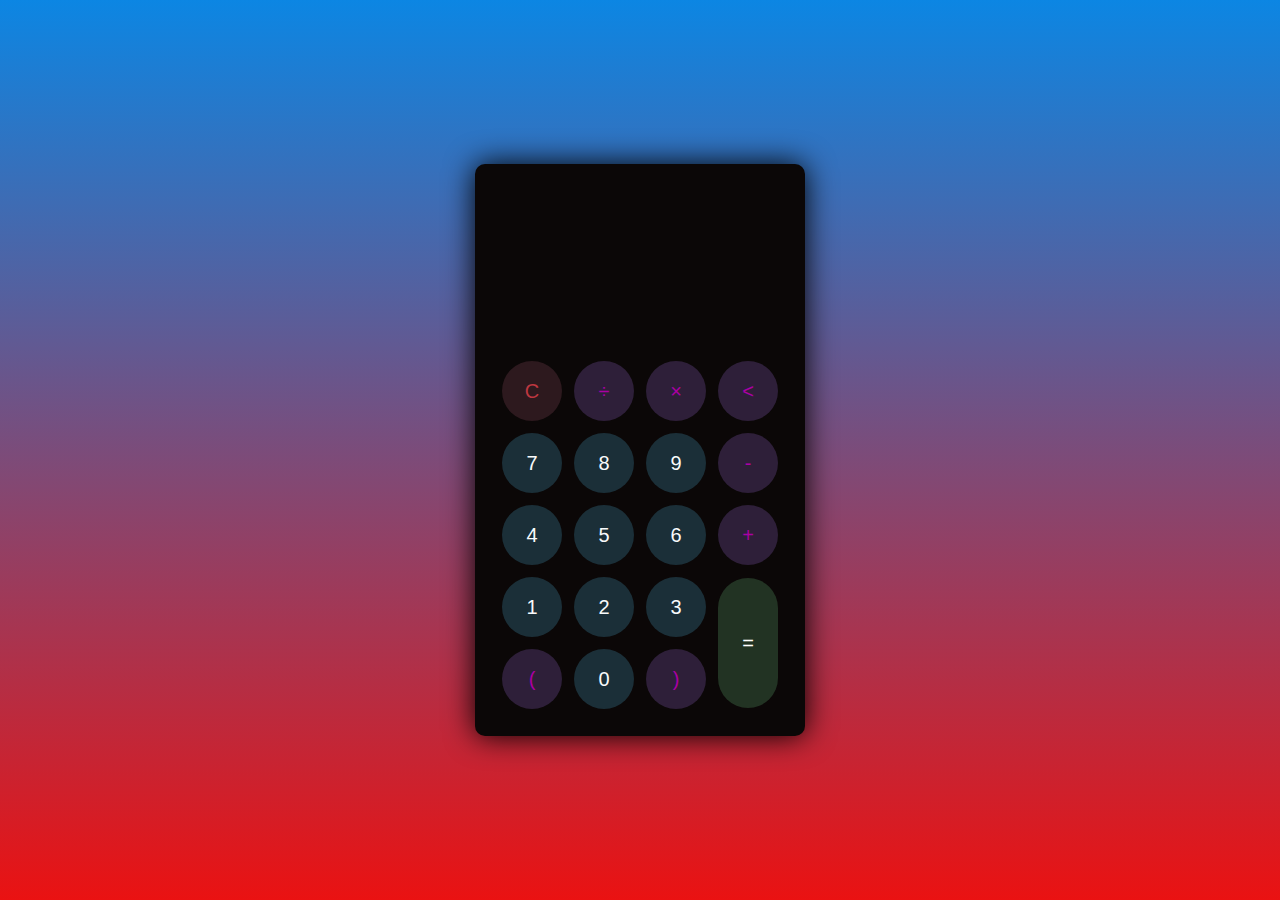
<file: CALCULATOR/index.html>
<!DOCTYPE html>
<html lang="en">
<head>
    <meta charset="UTF-8">
    <meta http-equiv="X-UA-Compatible" content="IE=edge">
    <meta name="viewport" content="width=device-width, initial-scale=1.0">
    <link rel="stylesheet" href="style.css">
    <title>calculator</title>
</head>
<body>
    <div class="container">
        <div class="calculator dark">
            <div class="theme-toggler active">
                <i class="toggler-icon"></i>
            </div>
            <div class="display-screen">
                <div id="display"></div>
            </div>
            <div class="buttons">
                <table>
                    <tr>
                        <td><button class="btn-operator" id="clear">C</button></td>
                        <td><button class="btn-operator" id="/">&divide;</button></td>
                        <td><button class="btn-operator" id="*">&times;</button></td>
                        <td><button class="btn-operator" id="backspace"><</button></td>
                    </tr>
                    <tr>
                        <td><button class="btn-number" id="7">7</button></td>
                        <td><button class="btn-number" id="8">8</button></td>
                        <td><button class="btn-number" id="9">9</button></td>
                        <td><button class="btn-operator" id="-">-</button></td>
                    </tr>
                    <tr>
                        <td><button class="btn-number" id="4">4</button></td>
                        <td><button class="btn-number" id="5">5</button></td>
                        <td><button class="btn-number" id="6">6</button></td>
                        <td><button class="btn-operator" id="+">+</button></td>
                    </tr>
                    <tr>
                        <td><button class="btn-number" id="1">1</button></td>
                        <td><button class="btn-number" id="2">2</button></td>
                        <td><button class="btn-number" id="3">3</button></td>
                        <td rowspan="2"><button class="btn-equal" id="equal">=</button></td>
                    </tr>
                    <tr>
                        <td><button class="btn-operator" id="(">(</button></td>
                        <td><button class="btn-number" id="0">0</button></td>
                        <td><button class="btn-operator" id=")">)</button></td>
                    </tr>
                </table>
            </div>
        </div>
    </div>
    <script src="script.js"></script>
</body>
</html>
</file>
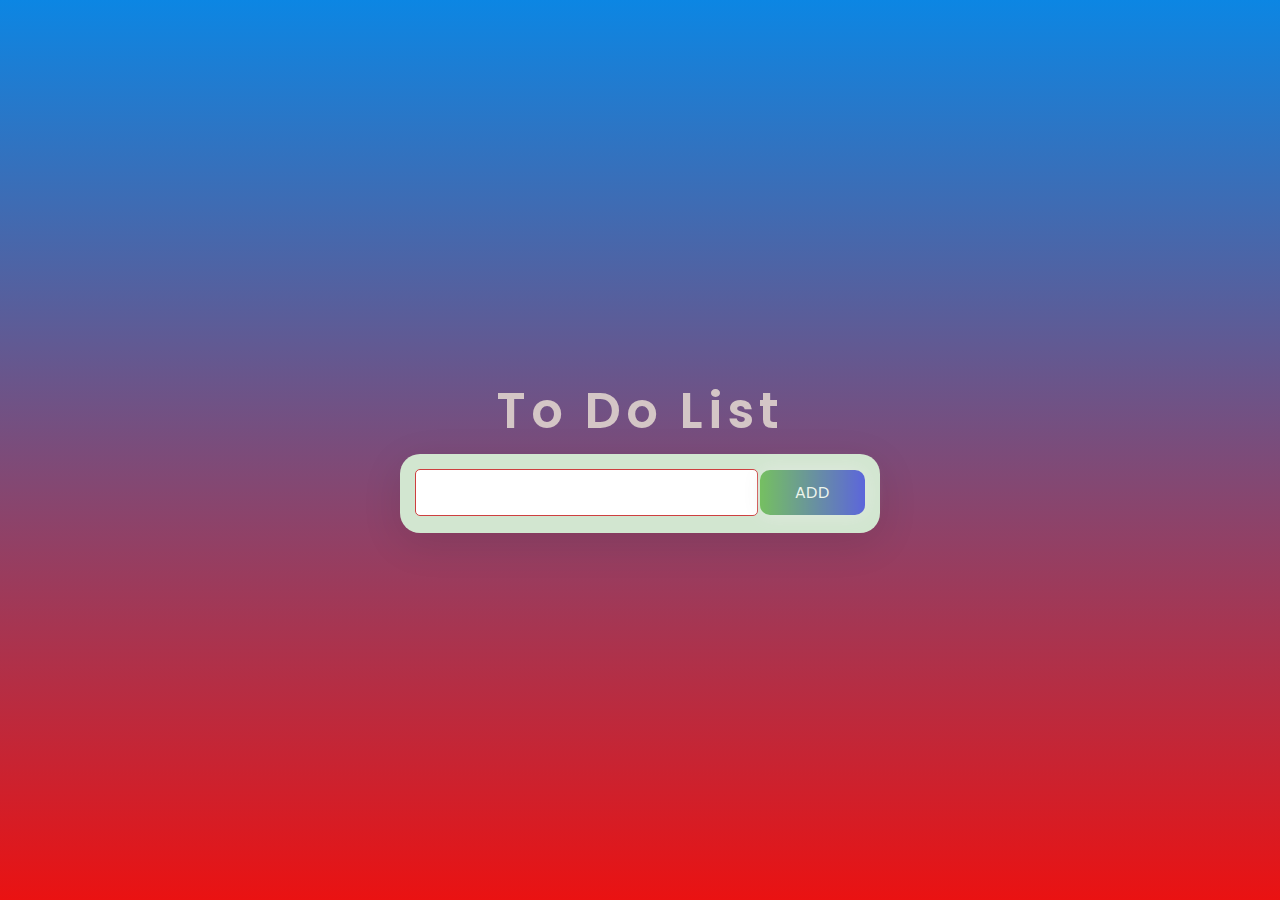
<file: To do List/index.html>
<!DOCTYPE html>
<html lang="en">
<head>
    <meta charset="UTF-8">
    <meta http-equiv="X-UA-Compatible" content="IE=edge">
    <meta name="viewport" content="width=device-width, initial-scale=1.0">
    <link rel="stylesheet" href="./style.css">
    <link rel="stylesheet" href="https://cdnjs.cloudflare.com/ajax/libs/font-awesome/6.0.0/css/all.min.css"  />
    <title>To Do List App</title>

</head>
<body>
    <h1 class="title">
        To Do List 
    </h1>
    <div class="todo-list">
        <div class="list-head">
            <input type="text" class="entered-list">
            <button class="add-list" > ADD </button>
        </div>

        <div class="tasks">
           
        </div>
    </div>
    


    <script src="./script.js"></script>
</body>
</html>
</file>
<file: CALCULATOR/style.css>
* {
    padding: 0;
    margin: 0;
    box-sizing: border-box;
    outline: 0;
    transition: all 0.5s ease;
}
body {
    font-family: sans-serif;
}
a {
    text-decoration: none;
    color: #fff;
}
body {
    background-image: linear-gradient( to bottom, rgb(12, 134, 227),rgb(234, 18, 18));
}
.container {
    height: 100vh;
    width: 100vw;
    display: grid;
    place-items: center;
}
.calculator {
    position: relative;
    height: auto;
    width: auto;
    padding: 20px;
    border-radius: 10px;
    box-shadow: 0 0 30px #000;
}
#display {
    margin: 0 10px;
    height: 150px;
    width: auto;
    max-width: 270px;
    display: flex;
    align-items: flex-end;
    justify-content: flex-end;
    font-size: 30px;
    margin-bottom: 20px;
    overflow-x: scroll;
  }
#display::-webkit-scrollbar {
    display: block;
    height: 3px;
}
button {
    height: 60px;
    width: 60px;
    border: 0;
    border-radius: 30px;
    margin: 5px;
    font-size: 20px;
    cursor: pointer;
    transition: all 200ms ease;
}
button:hover {
    transform: scale(1.1);
}

button#equal {
    height: 130px;
}
  .calculator.dark {
    background-color: #0b0707;
  }

  .calculator.dark #display {
    color: #f8fafb;
  }

  .calculator.dark button#clear {
    background-color: #2d191e;
    color: #bd3740;
  }

  .calculator.dark button.btn-number {
    background-color: #1b2f38;
    color: #f8fafb;
  }

  .calculator.dark button.btn-operator {
    background-color: #2e1f39;
    color: #aa00a4;
  }
  
  .calculator.dark button.btn-equal {
    background-color: #223323;
    color: #ffffff;
  }
</file>
<file: To do List/style.css>
@import url('https://fonts.googleapis.com/css2?family=Poppins:wght@100;200;300;400;500;600;700;800;900&display=swap');

*{
    margin: 0;
    padding: 0;
    font-family: 'Poppins', sans-serif;
}

body{
    background-image: linear-gradient( to bottom, rgb(12, 134, 227),rgb(234, 18, 18));
    display: flex;
    justify-content: center;
    align-items: center;
    flex-direction: column;
    height: 100vh;
    width: 100vw;
}

.title{
    font-size: 50px;
    font-weight: 600;
    color: rgb(212, 198, 198);
    letter-spacing: 5px;
    margin: 5px 0;
}

.todo-list{
    width: 450px;
    padding: 15px;
    box-shadow: 0 10px 40px rgba(0, 0, 0, 0.1);
    border-radius: 20px;
    background-color: rgb(210, 230, 208);
}
.list-head{
    display: grid;
    grid-template-columns: 4fr 1fr;
    gap: 2px;
}
.entered-list{
    padding: 10px;
    border-radius: 5px;
    border: 1px solid rgb(205, 63, 63);
    font-size: 16px;
    outline: none;
}

.add-list{background-image: linear-gradient(to right, #39a718 0%, #0e0ee7  51%, #ce0d0d  100%)}
.add-list{
    border: none;
    border-radius: 5px;
    background-color: rgb(8, 6, 133);
    outline: none;
    font-size: 16px;
    color: #fff;
    cursor: pointer;
    opacity: .6;
    pointer-events: none;
    margin: auto;
    padding: 10px 35px;
    text-align: center;
    text-transform: uppercase;
    transition: 0.5s;
    background-size: 200% auto;
    color: white;            
    box-shadow: 0 0 20px #eee;
    border-radius: 10px;
    display: block;
}
.add-list:hover {
    background-position: right center;
    color: rgb(255, 255, 255);
    text-decoration: none;
  }

.add-list.active{
    opacity: 1;
    pointer-events: all;
}

.tasks{
    width: 100%;
    margin-top: 2px;
}

.item{
    padding: 10px;
    border-radius: 5px;
    box-shadow: 0 10px 30px rgba(0, 0, 0, 0.901);
    margin-bottom: 20px;
    display: flex;
    justify-content: space-between;
    align-items: center;
}
.item p{
    font-size: 16px;
    font-weight: 400;
    color: #111;
    letter-spacing: 1px;

}
.item.completed p{
    text-decoration: line-through;
    color: #11111180;
}
.item-btn{
    display: flex; 
    align-items: center;
    gap: 10px;
}
.item-btn i {
    color:rgb(238, 28, 28);
    font-size: 18px;
    cursor: pointer;
}

p{
    font-size: px;
    font-weight: 600;
    color: rgb(255, 255, 255);
    letter-spacing: 5px;
}
</file>
